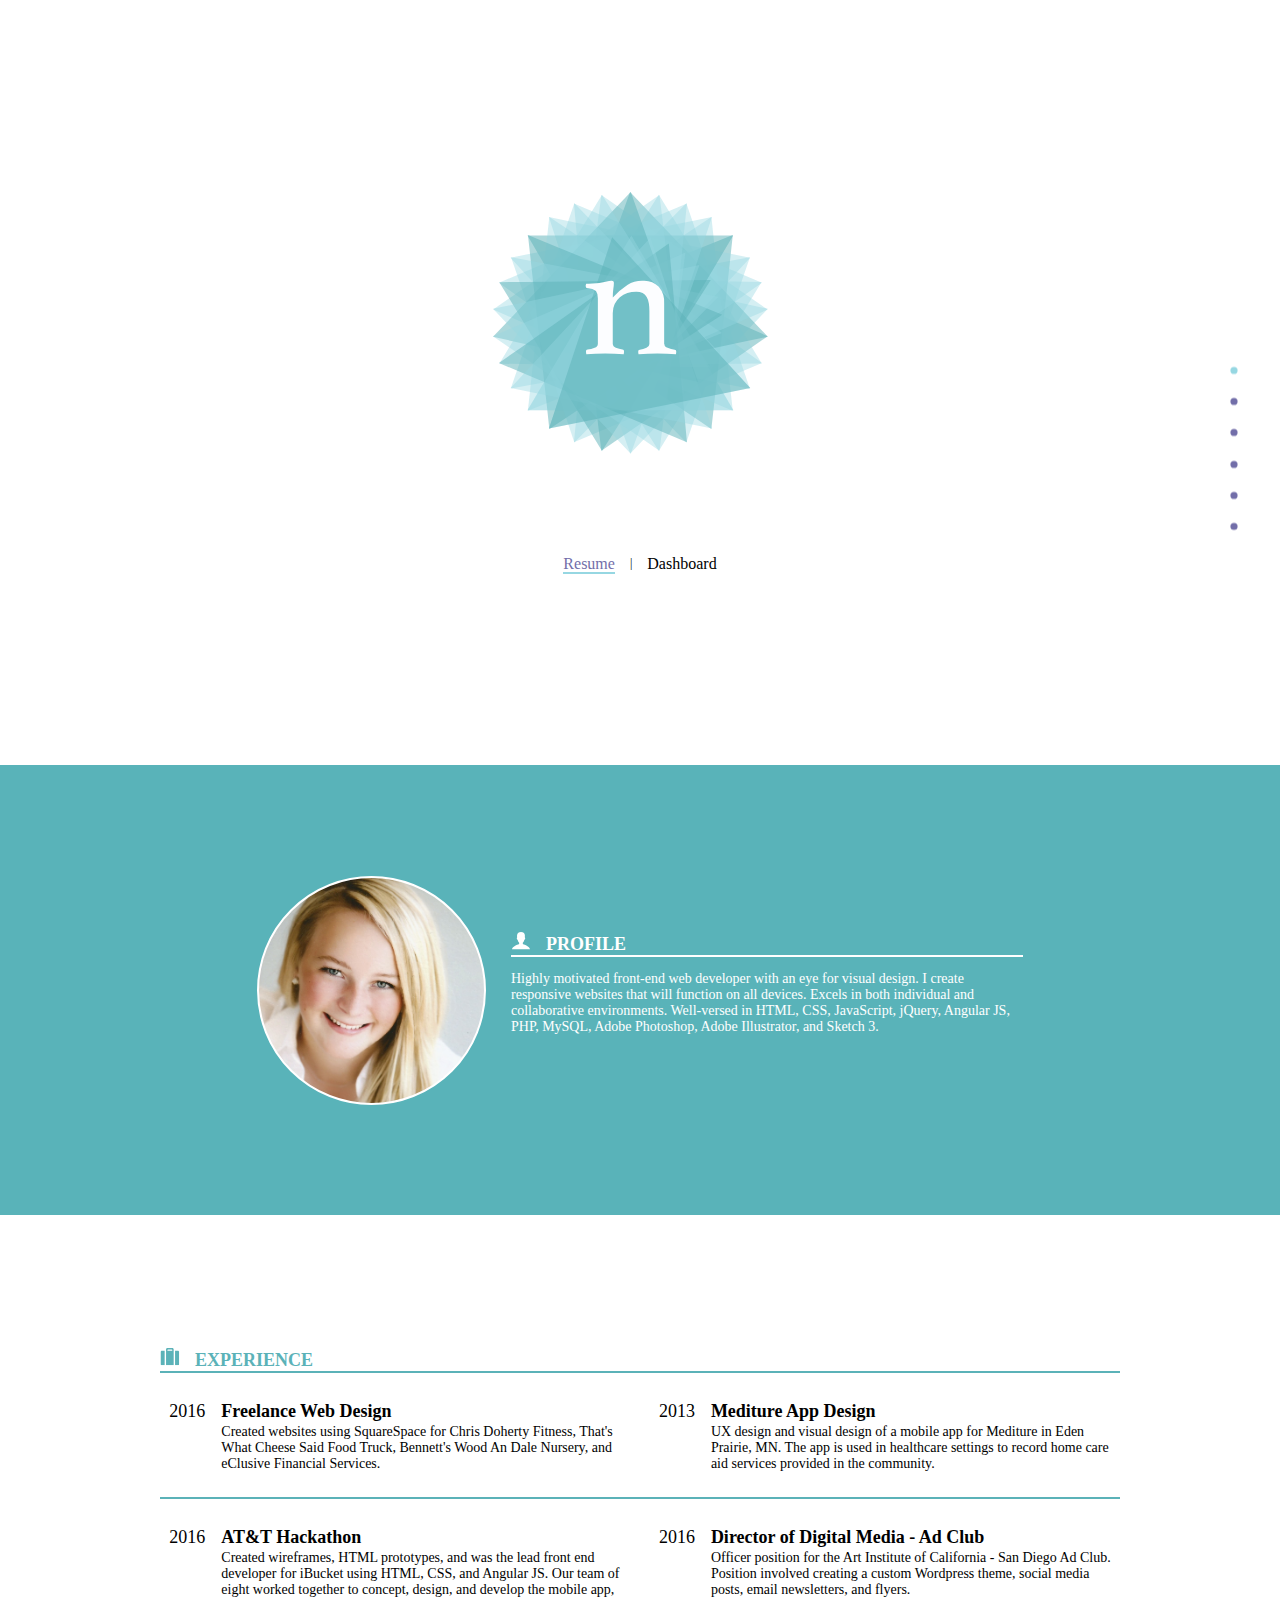
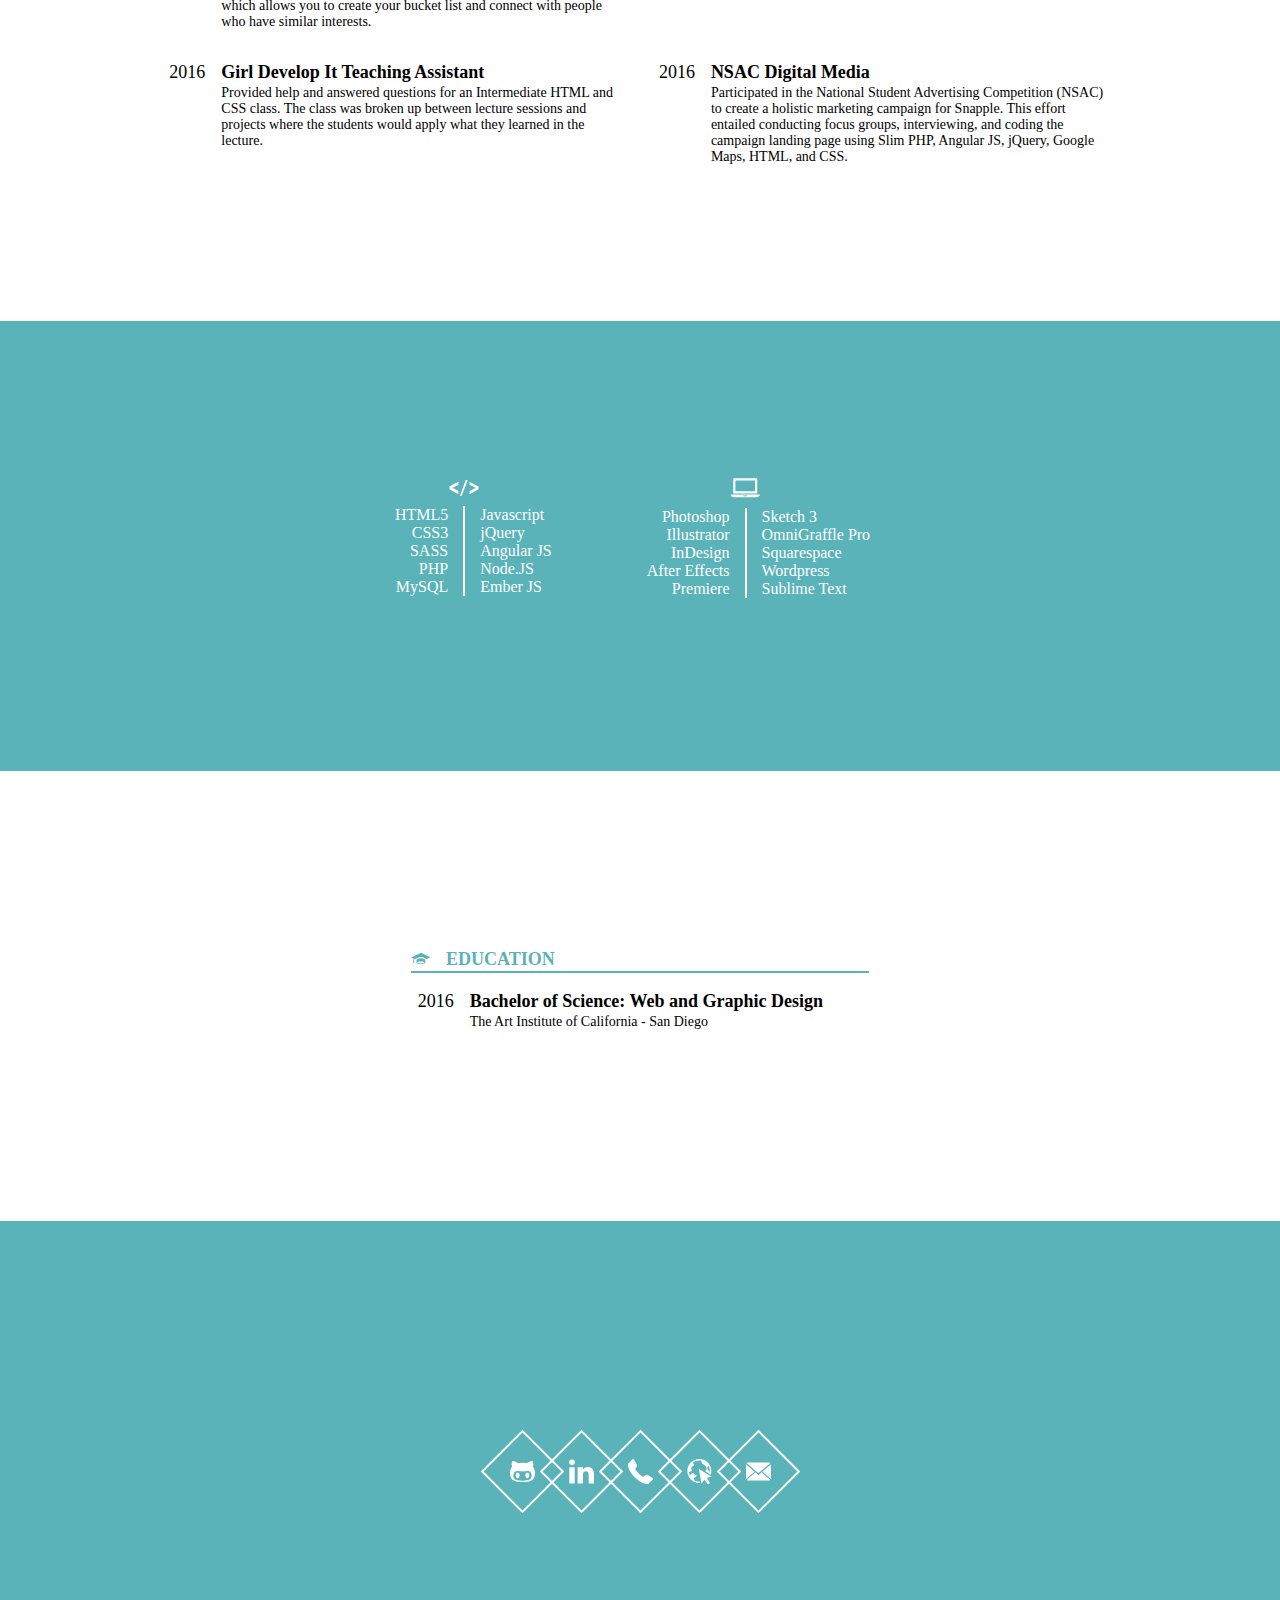
<file: index.html>
<!DOCTYPE html>
<html lang="en">
<head>
	<title>Website Project - Nicole Vatland</title>
	<link rel="stylesheet" href="css/style.css">
</head>
<body>
	<nav id="dot-nav">
		<ul>
			<li><a href="#section1" data-number="1"><span class="dot"></span><span class="dot-label">Intro</span></a></li>
			<li><a href="#section2" data-number="2"><span class="dot"></span><span class="dot-label">Profile</span></a></li>
			<li><a href="#section3" data-number="3"><span class="dot"></span><span class="dot-label">Experience</span></a></li>
			<li><a href="#section4" data-number="4"><span class="dot"></span><span class="dot-label">Skills</span></a></li>
			<li><a href="#section5" data-number="5"><span class="dot"></span><span class="dot-label">Education</span></a></li>
			<li><a href="#section6" data-number="6"><span class="dot"></span><span class="dot-label">Contact</span></a></li>
		</ul>
	</nav>
	<!-- Logo/Intro Section -->
	<section id="section1" class="resume flex flex-col">
		<div class="resume__logo">
			<svg id="Layer_1" data-name="Layer 1" xmlns="http://www.w3.org/2000/svg" viewBox="0 0 153.49 83.68"><defs><style>.cls-1{fill:#43969c;}.cls-2{fill:#95d6e0;opacity:0.4;}.cls-3{fill:#5bb1b8;opacity:0.5;}.cls-4{fill:#fcfdff;}</style></defs><g id="name"><path class="cls-1" d="M7.26,76.6a0.37,0.37,0,0,0,.28.34,2.94,2.94,0,0,0,.61.18,0.17,0.17,0,0,1,.14.18,1.31,1.31,0,0,1,0,.25l-0.78-.05-0.83,0-0.82,0L5,77.55a1.31,1.31,0,0,1,0-.25,0.17,0.17,0,0,1,.14-0.18,2.65,2.65,0,0,0,.58-0.18A0.37,0.37,0,0,0,6,76.6v-3a5,5,0,0,0,0-.7,1.65,1.65,0,0,0-.18-0.56A0.94,0.94,0,0,0,5.4,72a1.12,1.12,0,0,0-.57-0.13,2.22,2.22,0,0,0-.75.13,1.93,1.93,0,0,0-.65.38A1.85,1.85,0,0,0,3,73a2,2,0,0,0-.17.84V76.6a0.37,0.37,0,0,0,.27.34,2.85,2.85,0,0,0,.57.18,0.17,0.17,0,0,1,.14.18,1.31,1.31,0,0,1,0,.25L3,77.49l-0.82,0-0.85,0-0.78.05a1.3,1.3,0,0,1,0-.25,0.17,0.17,0,0,1,.14-0.18,3,3,0,0,0,.61-0.18,0.38,0.38,0,0,0,.28-0.36V72.42a1.06,1.06,0,0,0-.16-0.66,1,1,0,0,0-.7-0.25,0.2,0.2,0,0,1-.2-0.21,0.83,0.83,0,0,1,0-.2l0.56,0L1.65,71l0.63-.13a1.92,1.92,0,0,1,.4-0.07,0.2,0.2,0,0,1,.22.23,3.43,3.43,0,0,1,0,.51,5.45,5.45,0,0,0,0,.79,6.68,6.68,0,0,1,1.26-1.13,2.35,2.35,0,0,1,1.32-.4,1.74,1.74,0,0,1,1.4.54,2.24,2.24,0,0,1,.47,1.51V76.6Z"/><path class="cls-1" d="M15.42,77.47H14.89l-0.5,0-0.4,0-0.21,0s0,0,0-.11a0.9,0.9,0,0,1,0-.14,0.17,0.17,0,0,1,.14-0.18,3.09,3.09,0,0,0,.64-0.18,0.36,0.36,0,0,0,.25-0.35V72.42a1.06,1.06,0,0,0-.16-0.66,1,1,0,0,0-.7-0.25,0.2,0.2,0,0,1-.2-0.21,0.83,0.83,0,0,1,0-.2l0.56,0L14.9,71l0.63-.13a1.92,1.92,0,0,1,.4-0.07,0.2,0.2,0,0,1,.22.23,3.43,3.43,0,0,1,0,.51,5.45,5.45,0,0,0,0,.79v4.23a0.36,0.36,0,0,0,.24.35,2.93,2.93,0,0,0,.67.18,0.16,0.16,0,0,1,.12.18s0,0.08,0,.14a0.23,0.23,0,0,1,0,.11l-0.21,0-0.39,0-0.5,0H15.42Zm-0.9-9.2a0.89,0.89,0,0,1,.25-0.64,0.84,0.84,0,0,1,.64-0.27,0.8,0.8,0,0,1,.61.27,0.91,0.91,0,0,1,.24.64,0.87,0.87,0,0,1-.24.64,0.83,0.83,0,0,1-.61.24,0.88,0.88,0,0,1-.64-0.24A0.85,0.85,0,0,1,14.53,68.27Z"/><path class="cls-1" d="M25.61,71.41a1.38,1.38,0,0,0-1.17.63,2.85,2.85,0,0,0-.45,1.7A3.59,3.59,0,0,0,24.65,76a2.16,2.16,0,0,0,1.77.83,1.94,1.94,0,0,0,.82-0.15,5.32,5.32,0,0,0,.57-0.31l0.11-.07a0.23,0.23,0,0,1,.12,0,0.25,0.25,0,0,1,.17.11,0.93,0.93,0,0,1,.12.17,2.66,2.66,0,0,1-.38.37,3.09,3.09,0,0,1-.55.34,3.36,3.36,0,0,1-.76.26,4.45,4.45,0,0,1-1,.1,3.39,3.39,0,0,1-1.19-.21,2.73,2.73,0,0,1-1-.62,2.93,2.93,0,0,1-.67-1,3.92,3.92,0,0,1-.25-1.45,3.39,3.39,0,0,1,.3-1.43,3.7,3.7,0,0,1,.77-1.11,3.6,3.6,0,0,1,1-.72,2.72,2.72,0,0,1,1.13-.26,4,4,0,0,1,1,.12,2.92,2.92,0,0,1,.78.32,1.57,1.57,0,0,1,.5.47,1,1,0,0,1,.18.56,0.19,0.19,0,0,1-.15.15,1.93,1.93,0,0,1-.34.1l-0.37.05-0.21,0a0.35,0.35,0,0,1-.31-0.19L26.65,72a1.67,1.67,0,0,0-.37-0.41A1,1,0,0,0,25.61,71.41Z"/><path class="cls-1" d="M33.66,74.24a3.35,3.35,0,0,1,.27-1.33,3.38,3.38,0,0,1,1.81-1.81,3.35,3.35,0,0,1,1.34-.27,3.66,3.66,0,0,1,1.38.25,3.25,3.25,0,0,1,1.08.7,3.1,3.1,0,0,1,.7,1.08,3.72,3.72,0,0,1,.25,1.39,3.34,3.34,0,0,1-.27,1.34,3.4,3.4,0,0,1-1.81,1.81,3.35,3.35,0,0,1-1.34.27,3.66,3.66,0,0,1-1.38-.25,3.25,3.25,0,0,1-1.08-.7,3.11,3.11,0,0,1-.7-1.07A3.7,3.7,0,0,1,33.66,74.24Zm1.44-.5a5.79,5.79,0,0,0,.12,1.16A4.07,4.07,0,0,0,35.6,76a2.44,2.44,0,0,0,.65.8,1.51,1.51,0,0,0,1,.31,1.63,1.63,0,0,0,1.35-.61A2.47,2.47,0,0,0,39,74.9a6.51,6.51,0,0,0-.12-1.19,4.32,4.32,0,0,0-.37-1.13,2.55,2.55,0,0,0-.66-0.85,1.52,1.52,0,0,0-1-.34A1.67,1.67,0,0,0,35.6,72,2.64,2.64,0,0,0,35.1,73.73Z"/><path class="cls-1" d="M49.5,77.55l-0.81-.05-0.83,0-0.86,0-0.82.05a1.31,1.31,0,0,1,0-.25,0.17,0.17,0,0,1,.14-0.18,3.31,3.31,0,0,0,.63-0.18,0.38,0.38,0,0,0,.29-0.36V68.35A0.89,0.89,0,0,0,47,67.68a1.27,1.27,0,0,0-.73-0.22,0.2,0.2,0,0,1-.2-0.21,0.87,0.87,0,0,1,0-.21l0.55,0L47.32,67A4.64,4.64,0,0,0,48,66.83a1.76,1.76,0,0,1,.4-0.08,0.22,0.22,0,0,1,.19.06,0.27,0.27,0,0,1,0,.17,4.7,4.7,0,0,1,0,.6,6.13,6.13,0,0,0,0,.8v8.19a0.38,0.38,0,0,0,.28.36,3.07,3.07,0,0,0,.64.18,0.16,0.16,0,0,1,.12.18A1.34,1.34,0,0,1,49.5,77.55Z"/><path class="cls-1" d="M60.59,76a0.32,0.32,0,0,1,.23-0.11,0.38,0.38,0,0,1,.29.26,4.44,4.44,0,0,1-.46.54,2.93,2.93,0,0,1-.62.47,3.37,3.37,0,0,1-.82.33,4.12,4.12,0,0,1-1.06.12,3.4,3.4,0,0,1-1.16-.2,2.67,2.67,0,0,1-1-.61,3,3,0,0,1-.67-1,3.75,3.75,0,0,1-.25-1.44,3.44,3.44,0,0,1,.3-1.44,3.7,3.7,0,0,1,.77-1.13,3.62,3.62,0,0,1,1-.73,2.68,2.68,0,0,1,1.11-.26,2.48,2.48,0,0,1,2.07.83A3.39,3.39,0,0,1,61,73.81a0.08,0.08,0,0,1-.09.09l-4.42.2a3.46,3.46,0,0,0,.17,1.1,2.66,2.66,0,0,0,.47.87,2.15,2.15,0,0,0,.74.57,2.27,2.27,0,0,0,1,.21,2,2,0,0,0,.94-0.23A2.46,2.46,0,0,0,60.59,76Zm-2.47-4.67a1.38,1.38,0,0,0-1.19.6,2.62,2.62,0,0,0-.43,1.56l2.88-.14a0.19,0.19,0,0,0,.23-0.2,2.23,2.23,0,0,0-.09-0.61A2,2,0,0,0,59.24,72a1.55,1.55,0,0,0-.46-0.44A1.23,1.23,0,0,0,58.11,71.38Z"/><path class="cls-1" d="M78.11,75.8Q78.85,74,79.21,73a5.33,5.33,0,0,0,.36-1.22,0.34,0.34,0,0,0-.1-0.25A1,1,0,0,0,79,71.36a0.18,0.18,0,0,1-.2-0.2,0.41,0.41,0,0,1,0-.09l0-.11q0.6,0,1.27,0h0.62l0.51,0a0.61,0.61,0,0,1,0,.2,0.15,0.15,0,0,1-.05.13l-0.15.1-0.54.31a0.83,0.83,0,0,0-.38.44l-2.22,5.48a0.73,0.73,0,0,1-.23,0,0.24,0.24,0,0,1-.24-0.15L77.26,77l-2.1-4.87A2.81,2.81,0,0,0,75,71.78a0.78,0.78,0,0,0-.17-0.21,0.61,0.61,0,0,0-.23-0.11l-0.35-.07a0.2,0.2,0,0,1-.2-0.23,0.61,0.61,0,0,1,0-.2l0.72,0h1.65l0.77,0a0.44,0.44,0,0,1,0,.2,0.18,0.18,0,0,1-.2.2,1.61,1.61,0,0,0-.48.13,0.21,0.21,0,0,0-.11.19,1.87,1.87,0,0,0,.09.38c0.06,0.2.16,0.46,0.29,0.77Z"/><path class="cls-1" d="M92.46,77.06c0.11,0,.17.11,0.18,0.32a1.74,1.74,0,0,1-1,.28,1.57,1.57,0,0,1-.59-0.1,1.24,1.24,0,0,1-.42-0.27,1.21,1.21,0,0,1-.26-0.38,1.66,1.66,0,0,1-.12-0.44,2.14,2.14,0,0,1-.91.94,2.79,2.79,0,0,1-1.22.25,4.25,4.25,0,0,1-.65-0.05,2,2,0,0,1-.65-0.22,1.4,1.4,0,0,1-.5-0.47,1.47,1.47,0,0,1-.2-0.81,1.65,1.65,0,0,1,.27-1,2.18,2.18,0,0,1,.69-0.64A4.13,4.13,0,0,1,88,74.09q0.5-.15,1-0.26l0.48-.1,0.39-.11a0.4,0.4,0,0,0,.27-0.17A1.06,1.06,0,0,0,90.13,73a2.31,2.31,0,0,0-.28-1.19,1,1,0,0,0-1-.47,1.42,1.42,0,0,0-.44.06,0.74,0.74,0,0,0-.31.19,1.17,1.17,0,0,0-.21.34q-0.09.21-.18,0.5a0.37,0.37,0,0,1-.21.25,3.79,3.79,0,0,1-.54.18L86.75,73l-0.23,0q-0.15,0-.15-0.32A1.1,1.1,0,0,1,86.62,72a2.61,2.61,0,0,1,.67-0.6A4,4,0,0,1,88.17,71a2.82,2.82,0,0,1,.9-0.16,4.66,4.66,0,0,1,1,.09,1.78,1.78,0,0,1,.74.34,1.53,1.53,0,0,1,.47.66A3,3,0,0,1,91.42,73v2.63a5.48,5.48,0,0,0,0,.77,1.16,1.16,0,0,0,.11.38,0.62,0.62,0,0,0,.24.28,0.56,0.56,0,0,0,.27.07,0.64,0.64,0,0,0,.24,0A0.36,0.36,0,0,1,92.46,77.06Zm-2.33-3-0.49.08q-0.4.08-.78,0.18a2.44,2.44,0,0,0-.67.3,1.5,1.5,0,0,0-.47.48,1.36,1.36,0,0,0-.18.72,1.22,1.22,0,0,0,.3.89,1,1,0,0,0,.75.31,1.37,1.37,0,0,0,.58-0.13,1.44,1.44,0,0,0,.49-0.37A2,2,0,0,0,90,76a1.85,1.85,0,0,0,.13-0.7V74.07Z"/><path class="cls-1" d="M101.41,76.57a0.34,0.34,0,0,1,.13-0.09l0.08,0a0.3,0.3,0,0,1,.25.2,3.73,3.73,0,0,1-.86.72,1.87,1.87,0,0,1-1,.28,2.39,2.39,0,0,1-.58-0.07A1,1,0,0,1,99,77.32a1.37,1.37,0,0,1-.31-0.54,2.89,2.89,0,0,1-.11-0.9V71.65H97.63V71.48a0.51,0.51,0,0,1,0-.2,0.16,0.16,0,0,1,.16-0.09A1,1,0,0,0,98.5,71a1.67,1.67,0,0,0,.43-0.55q0.18-.37.32-0.69a0.42,0.42,0,0,1,.31-0.32h0.28V71h1.79a1.29,1.29,0,0,1-.07.48,0.25,0.25,0,0,1-.25.16H99.83v3.8a5.44,5.44,0,0,0,0,.79,1.36,1.36,0,0,0,.14.46,0.44,0.44,0,0,0,.21.21,0.78,0.78,0,0,0,.28,0,1,1,0,0,0,.48-0.11A2.75,2.75,0,0,0,101.41,76.57Z"/><path class="cls-1" d="M110.46,77.55l-0.81-.05-0.83,0-0.86,0-0.82.05a1.31,1.31,0,0,1,0-.25,0.17,0.17,0,0,1,.14-0.18,3.31,3.31,0,0,0,.63-0.18,0.38,0.38,0,0,0,.29-0.36V68.35a0.89,0.89,0,0,0-.19-0.67,1.27,1.27,0,0,0-.73-0.22,0.2,0.2,0,0,1-.2-0.21,0.87,0.87,0,0,1,0-.21l0.55,0,0.64-.05a4.64,4.64,0,0,0,.63-0.12,1.76,1.76,0,0,1,.4-0.08,0.22,0.22,0,0,1,.19.06,0.27,0.27,0,0,1,0,.17,4.7,4.7,0,0,1,0,.6,6.13,6.13,0,0,0,0,.8v8.19a0.38,0.38,0,0,0,.28.36,3.07,3.07,0,0,0,.64.18,0.16,0.16,0,0,1,.12.18A1.34,1.34,0,0,1,110.46,77.55Z"/><path class="cls-1" d="M122.4,77.06c0.11,0,.17.11,0.18,0.32a1.74,1.74,0,0,1-1,.28,1.57,1.57,0,0,1-.59-0.1,1.24,1.24,0,0,1-.42-0.27,1.21,1.21,0,0,1-.26-0.38,1.66,1.66,0,0,1-.12-0.44,2.14,2.14,0,0,1-.91.94,2.79,2.79,0,0,1-1.22.25,4.25,4.25,0,0,1-.65-0.05,2,2,0,0,1-.65-0.22,1.4,1.4,0,0,1-.5-0.47,1.47,1.47,0,0,1-.2-0.81,1.65,1.65,0,0,1,.27-1,2.18,2.18,0,0,1,.69-0.64,4.13,4.13,0,0,1,.92-0.41q0.5-.15,1-0.26l0.48-.1,0.39-.11a0.4,0.4,0,0,0,.27-0.17,1.06,1.06,0,0,0,.05-0.41,2.31,2.31,0,0,0-.28-1.19,1,1,0,0,0-1-.47,1.42,1.42,0,0,0-.44.06,0.74,0.74,0,0,0-.31.19,1.17,1.17,0,0,0-.21.34q-0.09.21-.18,0.5a0.37,0.37,0,0,1-.21.25,3.79,3.79,0,0,1-.54.18l-0.23.06-0.23,0q-0.15,0-.15-0.32a1.1,1.1,0,0,1,.26-0.67,2.61,2.61,0,0,1,.67-0.6,4,4,0,0,1,.88-0.42,2.82,2.82,0,0,1,.9-0.16,4.66,4.66,0,0,1,1,.09,1.78,1.78,0,0,1,.74.34,1.53,1.53,0,0,1,.47.66,3,3,0,0,1,.16,1.07v2.63a5.48,5.48,0,0,0,0,.77,1.16,1.16,0,0,0,.11.38,0.62,0.62,0,0,0,.24.28,0.56,0.56,0,0,0,.27.07,0.64,0.64,0,0,0,.24,0A0.36,0.36,0,0,1,122.4,77.06Zm-2.33-3-0.49.08q-0.4.08-.78,0.18a2.44,2.44,0,0,0-.67.3,1.5,1.5,0,0,0-.47.48,1.36,1.36,0,0,0-.18.72,1.22,1.22,0,0,0,.3.89,1,1,0,0,0,.75.31,1.37,1.37,0,0,0,.58-0.13,1.44,1.44,0,0,0,.49-0.37,2,2,0,0,0,.34-0.56,1.85,1.85,0,0,0,.13-0.7V74.07Z"/><path class="cls-1" d="M134.55,76.6a0.37,0.37,0,0,0,.28.34,2.94,2.94,0,0,0,.61.18,0.17,0.17,0,0,1,.14.18,1.31,1.31,0,0,1,0,.25l-0.78-.05-0.83,0-0.82,0-0.8.05a1.31,1.31,0,0,1,0-.25,0.17,0.17,0,0,1,.14-0.18,2.65,2.65,0,0,0,.58-0.18,0.37,0.37,0,0,0,.26-0.34v-3a5,5,0,0,0,0-.7,1.65,1.65,0,0,0-.18-0.56,0.94,0.94,0,0,0-.35-0.37,1.12,1.12,0,0,0-.57-0.13,2.22,2.22,0,0,0-.75.13,1.93,1.93,0,0,0-.65.38,1.85,1.85,0,0,0-.45.62,2,2,0,0,0-.17.84V76.6a0.37,0.37,0,0,0,.27.34,2.85,2.85,0,0,0,.57.18,0.17,0.17,0,0,1,.14.18,1.31,1.31,0,0,1,0,.25l-0.78-.05-0.82,0-0.85,0-0.78.05a1.3,1.3,0,0,1,0-.25,0.17,0.17,0,0,1,.14-0.18,3,3,0,0,0,.61-0.18,0.38,0.38,0,0,0,.28-0.36V72.42a1.06,1.06,0,0,0-.16-0.66,1,1,0,0,0-.7-0.25,0.2,0.2,0,0,1-.2-0.21,0.83,0.83,0,0,1,0-.2l0.56,0,0.59-.05,0.63-.13a1.92,1.92,0,0,1,.4-0.07,0.2,0.2,0,0,1,.22.23,3.43,3.43,0,0,1,0,.51,5.45,5.45,0,0,0,0,.79,6.68,6.68,0,0,1,1.26-1.13,2.35,2.35,0,0,1,1.32-.4,1.74,1.74,0,0,1,1.4.54,2.24,2.24,0,0,1,.47,1.51V76.6Z"/><path class="cls-1" d="M147.47,76.11a1.38,1.38,0,0,0,0,.31,0.45,0.45,0,0,0,.12.22,0.63,0.63,0,0,0,.25.15,2.16,2.16,0,0,0,.42.08,0.2,0.2,0,0,1,.2.2,0.9,0.9,0,0,1,0,.21l-0.53,0-0.56.05-0.6.13a1.64,1.64,0,0,1-.38.07,0.2,0.2,0,0,1-.22-0.23V76.17l-0.43.56a2.59,2.59,0,0,1-.5.47,2.35,2.35,0,0,1-.65.33,2.83,2.83,0,0,1-.89.12,2.39,2.39,0,0,1-1-.21,2.44,2.44,0,0,1-.84-0.64,3.21,3.21,0,0,1-.59-1,4.07,4.07,0,0,1-.22-1.39,3.43,3.43,0,0,1,.32-1.51,3.8,3.8,0,0,1,.8-1.12,3.46,3.46,0,0,1,1-.69,2.66,2.66,0,0,1,1-.24,4.23,4.23,0,0,1,1,.11,6.6,6.6,0,0,1,.9.3V68.35A1,1,0,0,0,146,67.7a1,1,0,0,0-.7-0.24,0.2,0.2,0,0,1-.2-0.21,0.87,0.87,0,0,1,0-.21l0.56,0,0.59-.05a4.64,4.64,0,0,0,.63-0.12,1.76,1.76,0,0,1,.4-0.08,0.2,0.2,0,0,1,.22.23,4.44,4.44,0,0,1,0,.6,6.32,6.32,0,0,0,0,.83v7.7Zm-1.29-3.87a3.08,3.08,0,0,0-.84-0.63,2.3,2.3,0,0,0-1-.23,1.47,1.47,0,0,0-1.34.73,3.54,3.54,0,0,0-.45,1.88,4.62,4.62,0,0,0,.13,1.11A3.08,3.08,0,0,0,143,76a2,2,0,0,0,.61.63,1.46,1.46,0,0,0,.8.23,1.18,1.18,0,0,0,.61-0.18,2.4,2.4,0,0,0,.56-0.47,2.48,2.48,0,0,0,.41-0.64,1.74,1.74,0,0,0,.16-0.71V72.23Z"/></g><g id="logo"><path class="cls-2" d="M74.67,10.44L52.86,47.13l-3.09,5.2H99.13L77.75,15.71Z"/><path class="cls-2" d="M70.07,10.85L56.79,51l-1.88,5.7,41.15-8.28L103.19,47,74.24,15.4Z"/><path class="cls-2" d="M60.9,60L99.33,43.82,106,41,70.73,15.79l-5.07-3.63L61.49,54.08,60.9,60"/><path class="cls-3" d="M67.48,62.07l34-23.42,5.89-4.06-40-17.73-5.76-2.55,5.13,41.83,0.73,5.93"/><path class="cls-2" d="M74.37,62.77l28.15-29.61L107.4,28l-43-9.46-6.19-1.36,14.2,39.9,2,5.66"/><path class="cls-2" d="M81.26,62.1l21-34.51,3.64-6-44.18-.78-6.36-.11L78.05,57l3.21,5.14"/><path class="cls-2" d="M87.86,60.09l13-37.89,2.25-6.56L59.72,23.57l-6.24,1.14,30.11,31,4.27,4.39"/><path class="cls-3" d="M52.47,29L88.72,53.36l5.14,3.46,4.4-39.63L99,10.33l-40.7,16.3Z"/><path class="cls-2" d="M93.87,6l-36.23,24-5.21,3.45L93.24,50.07,99,52.44l-4.4-39.63L93.87,6"/><path class="cls-2" d="M87.86,2.68L57.68,33.25l-4.34,4.4L96.93,46l6.18,1.18-13-37.89L87.86,2.68"/><path class="cls-2" d="M81.26,0.67L58.46,36.51l-3.28,5.16,44.46-.46,6.31-.06-21-34.51"/><path class="cls-3" d="M74.37,0L59.93,39.55l-2.08,5.69L101.25,36l6.15-1.3L79.25,5.13"/><path class="cls-2" d="M67.48,0.7L62,42.23l-0.78,6,40.42-17.54,5.73-2.49-34-23.42"/><path class="cls-2" d="M60.9,2.74l3.8,41.69,0.55,6,35.69-25.12L106,21.76,67.55,5.55"/><path class="cls-2" d="M54.9,6l12.87,40,1.85,5.76L99,20.24l4.17-4.48L62,7.47"/><path class="cls-3" d="M74.22,52.33L96,15.64l3.09-5.2H49.77L71.14,47.06Z"/><path class="cls-2" d="M94,6L52.83,14.32l-7.13,1.43L74.66,47.37l4.17,4.55L92.1,11.74,94,6"/><path class="cls-2" d="M88,2.74L49.56,18.95,42.9,21.76,78.16,47l5.07,3.63L87.4,8.69,88,2.74"/><path class="cls-2" d="M81.41,0.7l-34,23.42-5.89,4.06,40,17.73,5.76,2.55L82.14,6.63"/><path class="cls-3" d="M74.52,0L46.37,29.61l-4.88,5.13,43,9.46,6.19,1.36L76.54,5.66"/><path class="cls-2" d="M67.63,0.67l-21,34.51-3.64,6,44.18,0.78L93.49,42,70.84,5.81"/><path class="cls-2" d="M61,2.68L48,40.58l-2.25,6.56,43.39-7.93,6.24-1.14-30.11-31"/><path class="cls-2" d="M55,6l-4.4,39.63-0.76,6.86,40.7-16.3,5.86-2.35L60.17,9.41,55,6"/><path class="cls-3" d="M96.47,29.41L55.66,12.7l-5.79-2.37L54.27,50,55,56.82l36.23-24Z"/><path class="cls-2" d="M61,60.09L91.21,29.52l4.34-4.4L52,16.81l-6.18-1.18,13,37.89L61,60.09"/><path class="cls-3" d="M67.63,62.1l22.8-35.84,3.28-5.16-44.46.46L43,21.62,64,56.12l3.64,6"/><path class="cls-2" d="M74.52,62.77L89,23.22,91,17.53l-43.39,9.2L41.49,28,69.65,57.64l4.88,5.13"/><path class="cls-2" d="M81.41,62.07l5.44-41.53,0.78-6L47.21,32.11l-5.73,2.49L75.52,58"/><path class="cls-3" d="M88,60L84.2,18.34l-0.55-6L48,37.45,42.9,41,81.34,57.22,88,60"/><path class="cls-2" d="M79.27,10.94L49.88,42.53,45.71,47,86.86,55.3,94,56.73l-12.87-40Z"/><path class="cls-2" d="M74.67,10.44L52.86,47.13l-3.09,5.2H99.13L77.75,15.71Z"/><path class="cls-3" d="M70.07,10.85L56.79,51l-1.88,5.7,41.15-8.28L103.19,47,74.24,15.4Z"/><path class="cls-4" d="M82.59,36.45a1,1,0,0,0,.77.91,8.57,8.57,0,0,0,1.7.46,0.44,0.44,0,0,1,.38.48,3.32,3.32,0,0,1-.08.64l-2.17-.14q-1.06-.06-2.29-0.06t-2.27.06l-2.23.14a3.26,3.26,0,0,1-.09-0.64,0.44,0.44,0,0,1,.38-0.48,7.74,7.74,0,0,0,1.61-.46A1,1,0,0,0,79,36.45V28.57a12.53,12.53,0,0,0-.13-1.85,4.16,4.16,0,0,0-.49-1.47,2.53,2.53,0,0,0-1-1,3.24,3.24,0,0,0-1.59-.34,6.46,6.46,0,0,0-2.07.34,5.44,5.44,0,0,0-1.8,1,4.89,4.89,0,0,0-1.25,1.63,5,5,0,0,0-.46,2.21v7.33a1,1,0,0,0,.74.91,8.34,8.34,0,0,0,1.59.46,0.44,0.44,0,0,1,.38.48,3.29,3.29,0,0,1-.08.64l-2.17-.14q-1.07-.06-2.27-0.06t-2.36.06l-2.17.14a3.25,3.25,0,0,1-.08-0.64,0.44,0.44,0,0,1,.38-0.48,8.59,8.59,0,0,0,1.7-.46,1,1,0,0,0,.77-0.95V25.47a2.66,2.66,0,0,0-.45-1.73,2.89,2.89,0,0,0-1.93-.64,0.54,0.54,0,0,1-.55-0.56A2.13,2.13,0,0,1,63.84,22q0.55,0,1.55-.06T67,21.8q1-.16,1.76-0.34a5.58,5.58,0,0,1,1.12-.18,0.53,0.53,0,0,1,.6.6,8.59,8.59,0,0,1-.13,1.35,13.47,13.47,0,0,0-.13,2.07,18.21,18.21,0,0,1,3.49-3,6.77,6.77,0,0,1,3.66-1,5,5,0,0,1,3.88,1.43,5.7,5.7,0,0,1,1.29,4v9.78Z"/></g></svg>
		</div>
		<nav class="flex reg-nav">
			<li class="reg-nav__btn reg-nav__logo"><img src="svg/logo-small-01.svg" alt="Nicole Vatland Logo"></li>
			<li class="reg-nav__btn active"><a href="index.html">Resume</a></li>
			<li class="reg-nav__btn reg-nav--small">&#124;</li>
			<li class="reg-nav__btn"><a href="data.html">Dashboard</a></li>
		</nav>
	</section>
	<!-- Profile Section -->
	<section id="section2" class="resume resume-blue flex">
		<div class="profile flex">
			<div class="profile__img"></div>
			<div class="profile__text flex flex-col">
				<div class="header">
					<div class="header__icon">
						<svg width="18px" height="18px" viewBox="0 0 18 18" version="1.1" xmlns="http://www.w3.org/2000/svg" xmlns:xlink="http://www.w3.org/1999/xlink">
						    <g id="Welcome" stroke="none" stroke-width="1" fill="none" fill-rule="evenodd">
						        <g id="Desktop" transform="translate(-422.000000, -486.000000)" fill="#FFFFFF">
						            <g id="Profile" transform="translate(-14.000000, 351.000000)">
						                <path d="M446.773,145.896429 C446.773,145.896429 448.078,144.604286 448.362143,142.867286 C449.127143,142.867286 449.600286,141.019714 448.835286,140.370429 C448.866143,139.686429 449.818857,135 445,135 C440.182429,135 441.133857,139.686429 441.166,140.370429 C440.401,141.019714 440.872857,142.867286 441.639143,142.867286 C441.923286,144.604286 443.228286,145.896429 443.228286,145.896429 C443.228286,145.896429 443.218,147.117857 442.774429,147.188571 C441.343429,147.416143 436,149.772857 436,152.357143 L445,152.357143 L454,152.357143 C454,149.772857 448.657857,147.416143 447.226857,147.188571 C446.783286,147.117857 446.773,145.896429 446.773,145.896429 Z" id="Fill-1"></path>
						            </g>
						        </g>
						    </g>
						</svg>
					</div>
					<h2 class="header__text">profile</h2>
				</div>
				<p class="profile__text-paragraph">
					Highly motivated front-end web developer with an eye for visual design. I create responsive websites that will function on all devices. Excels in both individual and collaborative environments. Well-versed in HTML, CSS, JavaScript, jQuery, Angular JS, PHP, MySQL, Adobe Photoshop, Adobe Illustrator, and Sketch 3. 
				</p>
			</div>
		</div>
	</section>
	<!-- Experience Section -->
	<section id="section3" class="resume flex resume-exp">
		<div class="experience flex flex-col">
			<div class="header header-blue">
				<div class="header__icon">
					<svg width="19px" height="18px" viewBox="0 0 19 18" version="1.1" xmlns="http://www.w3.org/2000/svg" xmlns:xlink="http://www.w3.org/1999/xlink">
						    <defs>
						        <path id="path-1" d="M18.7213333,8.667 L18.7213333,17.3333333 L0,17.3333333 L0,8.667 L0,0.000666666667 L18.7213333,0.000666666667 L18.7213333,8.667 L18.7213333,8.667 Z"></path>
						    </defs>
						    <g id="Welcome" stroke="none" stroke-width="1" fill="none" fill-rule="evenodd">
						        <g id="Desktop" transform="translate(-104.000000, -854.000000)">
						            <g id="Experience" transform="translate(104.000000, 853.000000)">
						                <g id="Page-1" transform="translate(0.000000, 1.000000)">
						                    <mask id="mask-2" fill="white">
						                        <use xlink:href="#path-1"></use>
						                    </mask>
						                    <g id="Clip-2"></g>
						                    <path d="M0,15.9473333 L0,4.16066667 C0,3.39266667 0.621333333,2.77133333 1.38666667,2.77133333 L4.16,2.77133333 L4.16,17.334 L1.38666667,17.334 C0.621333333,17.334 0,16.7126667 0,15.9473333 L0,15.9473333 Z M6.93466667,2.77133333 L11.7866667,2.77133333 L11.7866667,2.07933333 C11.7866667,1.69533333 11.4773333,1.386 11.0946667,1.386 L7.62666667,1.386 C7.244,1.386 6.93466667,1.69533333 6.93466667,2.07933333 L6.93466667,2.77133333 Z M5.548,2.77133333 L5.548,2.77133333 L5.548,1.386 C5.548,0.618 6.16933333,0.000666666667 6.93466667,0.000666666667 L11.7866667,0.000666666667 C12.5546667,0.000666666667 13.176,0.618 13.176,1.386 L13.176,2.77133333 L13.176,17.334 L5.548,17.334 L5.548,2.77133333 Z M17.336,17.334 L14.5613333,17.334 L14.5613333,2.77133333 L17.336,2.77133333 C18.1,2.77133333 18.7213333,3.39266667 18.7213333,4.16066667 L18.7213333,15.9473333 C18.7213333,16.7126667 18.1,17.334 17.336,17.334 L17.336,17.334 Z" id="Fill-1" fill="#5BB2B8" mask="url(#mask-2)"></path>
						                </g>
						            </g>
						        </g>
						    </g>
					</svg>
				</div>
				<h2 class="header__text">experience</h2>
			</div>
			<div class="exp-contain flex flex-wrap">
				<div class="exp flex">
					<p class="exp__date">2016</p>
					<div class="exp-text flex flex-col">
						<h2 class="exp-text__header">Freelance Web Design</h2>
						<p class="exp-text__p">
							Created websites using SquareSpace for Chris Doherty Fitness, That's What Cheese Said Food Truck, Bennett's Wood An Dale Nursery, and eClusive Financial Services.
						</p>
					</div>
				</div>
				<div class="exp flex">
					<p class="exp__date">2013</p>
					<div class="exp-text flex flex-col">
						<h2 class="exp-text__header">Mediture App Design</h2>
						<p class="exp-text__p">
							UX design and visual design of a mobile app for Mediture in Eden Prairie, MN. The app is used in healthcare settings to record home care aid services provided in the community.
						</p>
					</div>
				</div>
			</div>
			<div class="exp__line"></div>
			<div class="exp-contain flex flex-wrap">
				<div class="exp flex">
					<p class="exp__date">2016</p>
					<div class="exp-text flex flex-col">
						<h2 class="exp-text__header">AT&amp;T Hackathon</h2>
						<p class="exp-text__p">
							Created wireframes, HTML prototypes, and was the lead front end developer for iBucket using HTML, CSS, and Angular JS. Our team of eight worked together to concept, design, and develop the mobile app, which allows you to create your bucket list and connect with people who have similar interests.
						</p>
					</div>
				</div>
				<div class="exp flex">
					<p class="exp__date">2016</p>
					<div class="exp-text flex flex-col">
						<h2 class="exp-text__header">Director of Digital Media - Ad Club</h2>
						<p class="exp-text__p">
							Officer position for the Art Institute of California - San Diego Ad Club. Position involved creating a custom Wordpress theme, social media posts, email newsletters, and flyers.
						</p>
					</div>
				</div>
				<div class="exp flex">
						<p class="exp__date">2016</p>
						<div class="exp-text flex flex-col">
							<h2 class="exp-text__header">Girl Develop It Teaching Assistant</h2>
							<p class="exp-text__p">
								Provided help and answered questions for an Intermediate HTML and CSS class.  The class was broken up between lecture sessions and projects where the students would apply what they learned in the lecture.
							</p>
						</div>
					</div>
					<div class="exp flex">
						<p class="exp__date">2016</p>
						<div class="exp-text flex flex-col">
							<h2 class="exp-text__header">NSAC Digital Media</h2>
							<p class="exp-text__p">
								Participated in the National Student Advertising Competition (NSAC) to create a holistic marketing campaign for Snapple. This effort entailed conducting focus groups, interviewing, and coding the campaign landing page using Slim PHP, Angular JS, jQuery, Google Maps, HTML, and CSS.
							</p>
						</div>
					</div>
				</div>
			</div>
		</div>
	</section>
	<!-- Skills Section -->
	<section id="section4" class="resume resume-blue flex">
		<div class="flex skills">
			<div class="code flex flex-col">
				<div class="skills__icon">
					<svg width="30px" height="16px" viewBox="0 0 30 16" version="1.1" xmlns="http://www.w3.org/2000/svg" xmlns:xlink="http://www.w3.org/1999/xlink">
					    <g id="Welcome" stroke="none" stroke-width="1" fill="none" fill-rule="evenodd">
					        <g id="Desktop" transform="translate(-339.000000, -1638.000000)" fill="#FFFFFF">
					            <g id="Skills" transform="translate(-15.000000, 1506.000000)">
					                <g id="Imported-Layers-Copy-2" transform="translate(354.000000, 132.000000)">
					                    <path d="M0.529906253,6.59010939 C2.82424063,5.34471564 5.11857502,4.09932189 7.4129094,2.85392813 C7.97607502,2.54793751 8.54043128,2.24432813 9.10240628,1.93714688 C9.4179219,1.76569688 9.43101878,1.77165001 9.43101878,2.14312501 C9.4322094,2.98132501 9.4226844,3.82071564 9.4369719,4.66010626 C9.44054378,4.90418439 9.35481878,5.03039064 9.1369344,5.13278439 C7.29741877,6.00551252 5.46385627,6.88895627 3.63029376,7.7712094 C3.54099689,7.81526252 3.43026876,7.83193127 3.37430939,7.93551565 C3.43741251,8.03076565 3.54456876,8.05338752 3.63386564,8.09744065 C5.46385627,9.0094594 7.29265627,9.92266878 9.12860003,10.8239719 C9.35481878,10.9358907 9.44292503,11.06805 9.43816253,11.3228438 C9.42149378,12.1622344 9.4322094,13.0004344 9.43101878,13.839825 C9.43101878,14.1696282 9.40958753,14.1815344 9.1274094,14.0279438 C6.37230315,12.525375 3.61719689,11.0216157 0.860900004,9.52023753 C0.753743754,9.4618969 0.640634379,9.41546253 0.529906253,9.36307503 L0.529906253,6.59010939" id="Fill-1"></path>
					                    <path d="M29.5037657,9.30592503 C28.8132032,9.69287815 28.125022,10.0834032 27.4308876,10.4632125 C25.2651407,11.649075 23.0970126,12.8313657 20.9300751,14.0160375 C20.6205126,14.1839157 20.6026532,14.1767719 20.6026532,13.8386344 C20.6014626,12.9801938 20.6074157,12.1217532 20.5978907,11.2645032 C20.5955094,11.0537625 20.6729001,10.9466063 20.8598282,10.8549282 C22.7231563,9.94410003 24.5805313,9.02255628 26.439097,8.10339377 C26.5141063,8.0664844 26.5855438,8.0236219 26.6641251,7.9807594 C26.6057845,7.85098127 26.4831501,7.83550315 26.3879001,7.78787815 C24.5698157,6.89371877 22.7529219,5.99836877 20.9276938,5.11611564 C20.6788532,4.99586251 20.5895563,4.85060626 20.5955094,4.57557189 C20.6133688,3.74570626 20.6002719,2.91584063 20.6026532,2.08597501 C20.6038438,1.79308126 20.6336094,1.77522188 20.8800688,1.90976251 C23.7554282,3.46948126 26.629597,5.03039064 29.5037657,6.59010939 L29.5037657,9.30592503" id="Fill-2"></path>
					                    <path d="M10.8859625,15.8710313 C11.0931313,15.1257 11.4015032,14.4184688 11.6705844,13.6957594 C13.329125,9.2523469 14.9948094,4.81250626 16.6581125,0.371475001 C16.6950219,0.275034376 16.7331219,0.178593751 16.7712219,0.0821531252 L18.6381219,0.0821531252 C18.6714594,0.201215626 18.6166907,0.304800001 18.5774001,0.409575001 C16.6771625,5.47806564 14.7757344,10.5477469 12.8731157,15.6162375 C12.8409688,15.7043438 12.7933438,15.7864969 12.7528625,15.8710313 L10.8859625,15.8710313" id="Fill-3"></path>
					                </g>
					            </g>
					        </g>
					    </g>
					</svg>
				</div>
				<div class="flex skills-list">
					<ul class="skills-list__left">
						<li>HTML5</li>
						<li>CSS3</li>
						<li>SASS</li>
						<li>PHP</li>
						<li>MySQL</li>
					</ul>
					<ul class="skills-list__right">
						<li>Javascript</li>
						<li>jQuery</li>
						<li>Angular JS</li>
						<li>Node.JS</li>
						<li>Ember JS</li>
					</ul>
				</div>
			</div>
			<div class="tech flex flex-col">
				<div class="skills__icon">
					<svg width="30px" height="20px" viewBox="0 0 30 20" version="1.1" xmlns="http://www.w3.org/2000/svg" xmlns:xlink="http://www.w3.org/1999/xlink">
					    <g id="Welcome" stroke="none" stroke-width="1" fill="none" fill-rule="evenodd">
					        <g id="Desktop" transform="translate(-646.000000, -1636.000000)" fill="#FFFFFF">
					            <g id="Skills" transform="translate(-15.000000, 1506.000000)">
					                <g id="Imported-EPS-Copy" transform="translate(661.000000, 130.000000)">
					                    <g id="Imported-EPS">
					                        <g id="Page-1">
					                            <path d="M3.51106155,0.293076924 L26.9748001,0.293076924 C27.2004693,0.559776925 27.2546885,0.868973079 27.2532232,1.21187308 C27.2473616,5.64173079 27.2517578,10.0730539 27.248827,14.5029116 C27.248827,15.3103385 27.0275539,15.5374731 26.2128001,15.5374731 C18.8990654,15.5418693 11.5867962,15.5418693 4.27306155,15.5374731 C3.4583077,15.5374731 3.23850001,15.3103385 3.23703462,14.5029116 C3.23410386,10.0730539 3.23850001,5.64173079 3.23263847,1.21187308 C3.23263847,0.868973079 3.2868577,0.559776925 3.51106155,0.293076924 L3.51106155,0.293076924 Z M15.2458616,2.43840001 C12.2095847,2.43840001 9.17184233,2.44572693 6.1355654,2.43107308 C5.62707694,2.42814231 5.40580386,2.57175001 5.41020002,3.12126924 C5.42778463,6.27477694 5.42778463,9.42828464 5.41020002,12.580327 C5.40580386,13.1210539 5.59923463,13.27785 6.12384233,13.2763847 C12.1963962,13.2631962 18.2704154,13.2617308 24.3444347,13.2793154 C24.9159347,13.2807808 25.0741962,13.0785577 25.0712655,12.5349 C25.0536808,9.42095772 25.0639385,6.3070154 25.0610078,3.1916077 C25.0610078,2.48089616 25.0185116,2.43840001 24.2975424,2.43840001 C21.2803154,2.43693462 18.2630885,2.43693462 15.2458616,2.43840001 L15.2458616,2.43840001 Z" id="Fill-1"></path>
					                            <path d="M0.723900002,16.4386847 C0.993530772,16.4254962 1.26316154,16.4005847 1.53279231,16.4005847 C10.6723962,16.3991193 19.8134654,16.3991193 28.9530693,16.4005847 C29.2227001,16.4005847 29.4923309,16.4254962 29.763427,16.4386847 L29.763427,16.9032116 C29.2813155,18.2279193 28.2995078,18.981127 26.9748001,19.343077 L3.51106155,19.343077 C2.18635385,18.981127 1.20454616,18.2279193 0.723900002,16.9032116 L0.723900002,16.4386847 L0.723900002,16.4386847 Z M15.2429308,18.295327 C15.7455577,18.295327 16.2467193,18.2982577 16.7493462,18.2938616 C17.01165,18.2909308 17.2724885,18.2616231 17.2842116,17.9128616 C17.2974,17.5597039 17.04975,17.5128116 16.7771885,17.5128116 L13.7086731,17.5128116 C13.4361116,17.5128116 13.1884616,17.5597039 13.20165,17.9128616 C13.2133731,18.2630885 13.475677,18.2909308 13.7379808,18.2938616 C14.2391423,18.2982577 14.7417693,18.295327 15.2429308,18.295327 L15.2429308,18.295327 Z" id="Fill-2"></path>
					                        </g>
					                    </g>
					                </g>
					            </g>
					        </g>
					    </g>
					</svg>
				</div>
				<div class="flex skills-list">
					<ul class="skills-list__left">
						<li>Photoshop</li>
						<li>Illustrator</li>
						<li>InDesign</li>
						<li>After Effects</li>
						<li>Premiere</li>
					</ul>
					<ul class="skills-list__right">
						<li>Sketch 3</li>
						<li>OmniGraffle Pro</li>
						<li>Squarespace</li>
						<li>Wordpress</li>
						<li>Sublime Text</li>
					</ul>
				</div>
			</div>
		</div>
	</section>
	<!-- Education Section -->
	<section id="section5" class="resume flex">
		<div class="education flex flex-col">
				<div class="header header-blue">
					<div class="header__icon">
						<svg width="23px" height="13px" viewBox="0 0 23 13" version="1.1" xmlns="http://www.w3.org/2000/svg" xmlns:xlink="http://www.w3.org/1999/xlink">
						    <g id="Welcome" stroke="none" stroke-width="1" fill="none" fill-rule="evenodd">
						        <g id="Desktop" transform="translate(-272.000000, -2050.000000)" fill="#5BB2B8">
						            <g id="Education" transform="translate(271.000000, 2046.000000)">
						                <path d="M12.34652,16.2076353 C14.6918342,16.2076353 16.5910886,15.7305714 16.5910886,15.1454931 C16.5910886,14.5604147 14.6918342,14.0833508 12.34652,14.0833508 C10.0012058,14.0833508 8.09995112,14.5604147 8.09995112,15.1454931 C8.09995112,15.7305714 10.0012058,16.2076353 12.34652,16.2076353 L12.34652,16.2076353 Z M12.4125288,10.1028175 C15.794982,10.1028175 17.4542042,11.8930574 17.4542042,11.8930574 L17.4542042,15.6095552 C17.4542042,15.6095552 15.7299732,17.0017417 12.1454931,17.0017417 C8.56401328,17.0017417 7.36885318,15.6095552 7.36885318,15.6095552 L7.36885318,11.8930574 C7.36885318,11.8930574 9.02907558,10.1028175 12.4125288,10.1028175 L12.4125288,10.1028175 Z M18.3473239,11.3319822 C18.3473239,11.3319822 15.9089972,8.84164859 12.5455467,8.84164859 C9.2591064,8.84164859 6.00867097,11.3319822 6.00867097,11.3319822 L4.18442659,10.56888 L4.18442659,12.8031793 C4.47246518,12.9021925 4.68349344,13.1662279 4.68349344,13.4882711 C4.68349344,13.8093141 4.46746451,14.0753497 4.17742565,14.1723627 L4.71649787,15.6755641 L3.12428457,15.6755641 L3.66935759,14.1573607 C3.40532222,14.0463458 3.22329784,13.7873111 3.22329784,13.4882711 C3.22329784,13.1902311 3.40332195,12.9381974 3.65435558,12.8241821 L3.65435558,10.3488505 L1,9.24070205 L12.6755641,4 L23.3899994,9.30671089 L18.3473239,11.3319822 Z" id="Fill-1"></path>
						            </g>
						        </g>
						    </g>
						</svg>
					</div>
					<h2 class="header__text">education</h2>
				</div>
				<div class="exp flex">
						<p class="exp__date">2016</p>
						<div class="exp-text flex flex-col">
							<h2 class="exp-text__header">Bachelor of Science: Web and Graphic Design</h2>
							<p class="exp-text__p">
								The Art Institute of California - San Diego
							</p>
						</div>
					</div>
			</div>
	</section>
	<!-- Contact Section -->
	<section id="section6" class="resume resume-blue flex">
		<div class="flex">
				<a href="https://github.com/nvatland" target="__blank" class="contact contact-github">
					<div class="contact__icon">
						<svg version="1.1" id="Capa_1" xmlns="http://www.w3.org/2000/svg" xmlns:xlink="http://www.w3.org/1999/xlink" x="0px" y="0px" viewBox="0 0 475.084 475.084" style="enable-background:new 0 0 475.084 475.084;" xml:space="preserve">
							<g>
								<g>
									<path d="M436.244,146.752c5.14-15.422,7.713-31.409,7.713-47.967c0-22.08-4.859-42.828-14.564-62.242
										c-20.362,0-38.349,3.715-53.961,11.136c-15.604,7.423-33.4,18.938-53.379,34.545c-25.122-6.09-51.777-9.135-79.941-9.135
										c-30.837,0-60.245,3.333-88.223,9.994c-20.364-15.99-38.351-27.74-53.959-35.26c-15.608-7.52-33.689-11.279-54.247-11.279
										c-9.707,19.414-14.56,40.163-14.56,62.242c0,16.751,2.568,32.93,7.708,48.535C12.942,177.587,0,215.272,0,260.383
										c0,39.595,5.898,71.092,17.701,94.507c6.283,12.367,14.465,23.312,24.554,32.832c10.085,9.514,21.601,17.228,34.545,23.13
										c12.946,5.896,25.981,10.801,39.116,14.699c13.134,3.9,27.646,6.758,43.54,8.559c15.893,1.816,29.93,3.004,42.111,3.579
										c12.181,0.564,25.693,0.853,40.544,0.853c17.508,0,33.396-0.432,47.678-1.283c14.277-0.855,30.594-2.953,48.964-6.276
										c18.367-3.333,34.547-7.857,48.54-13.565c13.99-5.708,27.412-13.895,40.259-24.551c12.847-10.663,22.884-23.318,30.121-37.976
										c11.604-23.603,17.412-55.107,17.412-94.507C475.078,215.082,462.135,177.206,436.244,146.752z M401.995,354.455
										c-6.092,12.471-13.802,22.265-23.127,29.41c-9.329,7.139-20.938,12.847-34.831,17.135c-13.9,4.281-27.217,7.087-39.971,8.415
										c-12.758,1.334-26.933,1.998-42.545,1.998h-47.966c-15.607,0-29.79-0.664-42.541-1.998c-12.752-1.328-26.075-4.134-39.971-8.415
										c-13.891-4.288-25.5-9.996-34.829-17.135c-9.329-7.146-17.037-16.939-23.128-29.41c-6.09-12.471-9.136-27.076-9.136-43.824
										c0-22.847,6.567-42.264,19.702-58.245c13.134-15.99,30.929-23.982,53.387-23.982c8.188,0,26.746,1.997,55.677,5.995
										c13.513,2.093,28.456,3.14,44.823,3.14c16.372,0,31.313-1.044,44.824-3.14c29.317-3.999,47.869-5.995,55.678-5.995
										c22.457,0,40.252,7.996,53.386,23.982c13.135,15.988,19.698,35.398,19.698,58.245
										C411.125,327.382,408.079,341.995,401.995,354.455z"/>
									<path d="M166.875,265.52c-5.806-6.475-12.703-9.712-20.699-9.712c-7.998,0-14.896,3.241-20.701,9.712
										c-5.802,6.468-9.897,13.703-12.275,21.689c-2.383,8.002-3.571,15.804-3.571,23.422c0,7.61,1.191,15.413,3.571,23.414
										c2.375,7.991,6.468,15.222,12.275,21.689c5.808,6.475,12.703,9.713,20.701,9.713c7.996,0,14.896-3.244,20.699-9.713
										c5.804-6.468,9.897-13.698,12.275-21.689c2.38-8.001,3.571-15.804,3.571-23.414c0-7.611-1.188-15.42-3.571-23.422
										C176.771,279.226,172.682,271.994,166.875,265.52z"/>
									<path d="M349.601,265.52c-5.804-6.475-12.703-9.712-20.697-9.712c-7.991,0-14.894,3.241-20.701,9.712
										c-5.804,6.468-9.896,13.703-12.271,21.689c-2.385,8.002-3.576,15.804-3.576,23.422c0,7.61,1.191,15.413,3.576,23.414
										c2.375,7.991,6.468,15.222,12.271,21.689c5.808,6.475,12.71,9.713,20.701,9.713c7.994,0,14.894-3.244,20.697-9.713
										c5.801-6.468,9.896-13.698,12.278-21.689c2.379-8.001,3.569-15.804,3.569-23.414c0-7.611-1.19-15.42-3.569-23.422
										C359.498,279.226,355.402,271.994,349.601,265.52z"/>
								</g>
							</g>
						</svg>
					</div>
				</a>
				<a href="https://www.linkedin.com/in/nicole-vatland-70a1a254" target="__blank" class="contact contact-linkedin">
					<div class="contact__icon">
						<svg version="1.1" id="Capa_1" xmlns="http://www.w3.org/2000/svg" xmlns:xlink="http://www.w3.org/1999/xlink" x="0px" y="0px" viewBox="0 0 430.117 430.117" style="enable-background:new 0 0 430.117 430.117;" xml:space="preserve">
							<g>
								<path id="LinkedIn" d="M430.117,261.543V420.56h-92.188V272.193c0-37.271-13.334-62.707-46.703-62.707
									c-25.473,0-40.632,17.142-47.301,33.724c-2.432,5.928-3.058,14.179-3.058,22.477V420.56h-92.219c0,0,1.242-251.285,0-277.32h92.21
									v39.309c-0.187,0.294-0.43,0.611-0.606,0.896h0.606v-0.896c12.251-18.869,34.13-45.824,83.102-45.824
									C384.633,136.724,430.117,176.361,430.117,261.543z M52.183,9.558C20.635,9.558,0,30.251,0,57.463
									c0,26.619,20.038,47.94,50.959,47.94h0.616c32.159,0,52.159-21.317,52.159-47.94C103.128,30.251,83.734,9.558,52.183,9.558z
									 M5.477,420.56h92.184v-277.32H5.477V420.56z"/>
							</g>
						</svg>
					</div>
				</a>
				<a href="tel:952-250-0315" class="contact contact-phone">
					<div class="contact__icon">
						<svg version="1.1" id="Capa_1" xmlns="http://www.w3.org/2000/svg" xmlns:xlink="http://www.w3.org/1999/xlink" x="0px" y="0px" viewBox="0 0 578.106 578.106" style="enable-background:new 0 0 578.106 578.106;" xml:space="preserve">
							<g>
								<g>
									<path d="M577.83,456.128c1.225,9.385-1.635,17.545-8.568,24.48l-81.396,80.781
										c-3.672,4.08-8.465,7.551-14.381,10.404c-5.916,2.857-11.729,4.693-17.439,5.508c-0.408,0-1.635,0.105-3.676,0.309
										c-2.037,0.203-4.689,0.307-7.953,0.307c-7.754,0-20.301-1.326-37.641-3.979s-38.555-9.182-63.645-19.584
										c-25.096-10.404-53.553-26.012-85.376-46.818c-31.823-20.805-65.688-49.367-101.592-85.68
										c-28.56-28.152-52.224-55.08-70.992-80.783c-18.768-25.705-33.864-49.471-45.288-71.299
										c-11.425-21.828-19.993-41.616-25.705-59.364S4.59,177.362,2.55,164.51s-2.856-22.95-2.448-30.294
										c0.408-7.344,0.612-11.424,0.612-12.24c0.816-5.712,2.652-11.526,5.508-17.442s6.324-10.71,10.404-14.382L98.022,8.756
										c5.712-5.712,12.24-8.568,19.584-8.568c5.304,0,9.996,1.53,14.076,4.59s7.548,6.834,10.404,11.322l65.484,124.236
										c3.672,6.528,4.692,13.668,3.06,21.42c-1.632,7.752-5.1,14.28-10.404,19.584l-29.988,29.988c-0.816,0.816-1.53,2.142-2.142,3.978
										s-0.918,3.366-0.918,4.59c1.632,8.568,5.304,18.36,11.016,29.376c4.896,9.792,12.444,21.726,22.644,35.802
										s24.684,30.293,43.452,48.653c18.36,18.77,34.68,33.354,48.96,43.76c14.277,10.4,26.215,18.053,35.803,22.949
										c9.588,4.896,16.932,7.854,22.031,8.871l7.648,1.531c0.816,0,2.145-0.307,3.979-0.918c1.836-0.613,3.162-1.326,3.979-2.143
										l34.883-35.496c7.348-6.527,15.912-9.791,25.705-9.791c6.938,0,12.443,1.223,16.523,3.672h0.611l118.115,69.768
										C571.098,441.238,576.197,447.968,577.83,456.128z"/>
								</g>
							</g>
						</svg>
					</div>
				</a>
				<a href="http://nicolevatland.com" target="__blank" class="contact contact-website">
					<div class="contact__icon">
						<svg version="1.1" id="Capa_1" xmlns="http://www.w3.org/2000/svg" xmlns:xlink="http://www.w3.org/1999/xlink" x="0px" y="0px" viewBox="0 0 444.422 444.422" style="enable-background:new 0 0 444.422 444.422;" xml:space="preserve">
							<g>
								<g>
									<g>
										<path d="M307.89,407.148c0.453-0.237,0.928-0.453,1.381-0.669c-0.173-0.259-0.345-0.475-0.496-0.733
											C308.516,406.156,308.171,406.717,307.89,407.148z"/>
										<path d="M219.493,400.354c-35.786,0-69.134-10.268-97.586-27.762
											c25.605,0.259-19.047-38.957,11.713-44.975c32.27-6.342,45.859-43.249,35.527-42.689c-10.311,0.539-29.94-5.328-43.746-22.671
											c-13.827-17.472-25.928-13.482-40.186-10.742c-12.468,2.459-27.826,38.525-31.644,47.995
											c-9.707-18.594-16.286-39.022-19.263-60.614c15.833-8.283,41.675-22.218,51.015-29.919c13.762-11.411-4.595-16.027-6.86-22.908
											c-2.243-6.881,0-22.908,0-38.827c0-16.07,32.054-16.07,43.422-32.054c8.175-11.411-6.795-36.584-16.135-50.217
											c31.558-24.289,70.946-38.892,113.743-38.892c11.346,0,22.412,1.186,33.219,3.128c3.171,19.716,9.772,46.83,22.52,53.905
											c20.643,11.433,45.622,36.606,54.854,41.135c9.189,4.573,20.557,43.53,18.314,59.535c-1.618,11.303-15.639,23.749-21.377,35.721
											l95.343,59.406c6.73-20.708,10.44-42.732,10.44-65.661C432.806,95.645,337.075,0,219.515,0C101.889,0,6.223,95.645,6.223,213.249
											c0,117.625,95.666,213.313,213.292,213.313c4.465,0,8.822-0.41,13.223-0.669l-4.983-25.971
											C224.994,400.052,222.276,400.354,219.493,400.354z M404.333,240.859c-4.034-16.006-11.842-31.45-28.452-43.379
											c-11.368-8.024-20.643-43.444-13.741-54.919c4.12-6.838,14.841-12.856,22.736-16.609c13.827,26.079,21.722,55.76,21.722,87.297
											C406.598,222.654,405.67,231.821,404.333,240.859z"/>
										<path d="M349.133,334.455l89.066-17.753L215.071,177.679l-5.263,3.667l49.677,258.094l48.491-76.727
											l47.024,68.509c8.93,12.899,25.324,17.062,36.692,9.275c11.303-7.809,13.331-24.634,4.465-37.555L349.133,334.455z"/>
									</g>
								</g>
							</g>
						</svg>

					</div>
				</a>
				<a href="mailto:nicole.vatland@me.com" class="contact contact-email">
					<div class="contact__icon">
						<svg version="1.1" id="Capa_1" xmlns="http://www.w3.org/2000/svg" xmlns:xlink="http://www.w3.org/1999/xlink" x="0px" y="0px" viewBox="0 0 14 14" style="enable-background:new 0 0 14 14;" xml:space="preserve">
							<g>
								<g>
									<path d="M7,9L5.268,7.484l-4.952,4.245C0.496,11.896,0.739,12,1.007,12h11.986
										c0.267,0,0.509-0.104,0.688-0.271L8.732,7.484L7,9z"/>
									<path d="M13.684,2.271C13.504,2.103,13.262,2,12.993,2H1.007C0.74,2,0.498,2.104,0.318,2.273L7,8
										L13.684,2.271z"/>
									<polygon points="0,2.878 0,11.186 4.833,7.079 		"/>
									<polygon points="9.167,7.079 14,11.186 14,2.875 		"/>
								</g>
							</g>
						</svg>
					</div>
				</a>
		</div>
	</section>
	<script src="js/jquery.min.js"></script>
	<script src="js/main.js"></script>
</body>
</html>
</file>
<file: css/style.css>
html, body {
	width: 100vw;
	height: 100vh;
	margin: 0;
	padding: 0;
/*	overflow-x: hidden;
*/	font-family: 'Lato';
}

p {
	font-weight: 300;
	font-size: 14px;
}

a {
	text-decoration: none;
	font-weight: 300;
	font-size: 16px;
	color: #000;
}

#section6 {
	height: 500px;
}

.resume {
	width: 100vw;
	min-height: 450px;
}

.resume-blue {
	background-color: #59b3b9;
	color: #fff;
}

.flex {
	display: flex;
	align-items:center;
	justify-content:center;
}

.flex-col {
	flex-direction:column;
}

.flex-wrap {
	flex-wrap:wrap;
}

/***************************
REGULAR NAVIGATION
***************************/
.reg-nav {
	margin-top: 10px;
}

.reg-nav__logo {
	display: none;
}

.reg-nav__logo img {
	width: 55px;
}

.reg-nav__btn {
	list-style-type: none;
	padding-right: 15px;
	
}

.reg-nav--small {
	font-size: 12px;
}

.reg-nav__btn a {
	position: relative;
}

.reg-nav__btn a:before {
	content: "";
	position: absolute;
	width: 100%;
	height: 2px;
	bottom: -2px;
	left: 0;
	background-color: #96D7E2;
	transform: scaleX(0);
	visibility: hidden;
	transition: all 0.2s ease-in-out 0s;
}

.reg-nav__btn.active a {
	font-weight: 400;
	color: #726EA9;
}

.reg-nav__btn.active a:before {
	background-color: #96D7E2;
	transform: scaleX(1);
	visibility: visible;
}

.reg-nav__btn a:hover {
	color: #726EA9;
}

.reg-nav__btn a:hover:before {
	visibility: visible;
	transform: scaleX(1);
}

.reg-nav__btn:last-child {
	padding-right: 0;
}
/*******
SCROLL
*******/

.sticky.reg-nav {
	width:100%;
	height: 60px;
	background-color: rgba(255,255,255,0.95);
	position: fixed;
	top: 0;
	left: 0;
	margin: 0;
	justify-content: space-between;
	z-index: 1;
}

.sticky .reg-nav__btn {
	padding-right: 25px;
}

.sticky .reg-nav__logo {
	display: inline-block;
	flex-grow: 2;
}

.sticky .reg-nav__logo img {
	margin: 0 25px 0 15px;
}

.sticky .reg-nav__logo {
	display: flex;
	align-items: center;
	font-weight: 300;
}

/***************************
DOT NAVIGATION
***************************/

#dot-nav {
	position: fixed;
	right: 40px;
	top: 50%;
	bottom: auto;
	-webkit-transform: translateY(-50%);
	-moz-transform: translateY(-50%);
	-ms-transform: translateY(-50%);
	-o-transform: translateY(-50%);
	transform: translateY(-50%);
	z-index: 1;
}

#dot-nav a {
	display: inline-block;
	-webkit-backface-visibility: hidden;
	backface-visibility: hidden;
}

#dot-nav a:after {
	content: "";
	display: table;
	clear: both;
}

#dot-nav li {
	text-align: right;
	list-style-type: none;
}

#dot-nav a span { 
	float: right;
	display: inline-block;
	-webkit-transform: scale(0.6);
	-moz-transform: scale(0.6);
	-ms-transform: scale(0.6);
	-o-transform: scale(0.6);
	transform: scale(0.6);
}

.dot {
	transform-origin:50% 50%;
}

#dot-nav a.is-selected .dot-label {
	color:#96D7E2;
}

#dot-nav a.is-selected .dot {
	background-color:#96D7E2;
}

.dot-label {
	transform-origin:100% 50%;
}

#dot-nav a:hover span {
	-webkit-transform: scale(1);
	-moz-transform: scale(1);
	-ms-transform: scale(1);
	-o-transform: scale(1);
	transform: scale(1);
}

#dot-nav a:hover .dot-label {
	opacity: 1;
}

#dot-nav .dot {
	position: relative;
	top: 8px;
	height: 12px;
	width: 12px;
	border-radius: 50%;
	background-color: #726EA9;
	-webkit-transition: -webkit-transform 0.2s, background-color 0.5s;
	-moz-transition: -moz-transform 0.2s, background-color 0.5s;
	transition: transform 0.2s, background-color 0.5s;
	-webkit-transform-origin: 50% 50%;
	-moz-transform-origin: 50% 50%;
	-ms-transform-origin: 50% 50%;
	-o-transform-origin: 50% 50%;
	transform-origin: 50% 50%;
}

#dot-nav .dot-label {
	position: relative;
	margin-right: 10px;
	padding: .4em .5em;
	color: #726EA9;
	font-size: 14px;
	font-size: 0.875rem;
	-webkit-transition: -webkit-transform 0.2s, opacity 0.2s;
	-moz-transition: -moz-transform 0.2s, opacity 0.2s;
	transition: transform 0.2s, opacity 0.2s;
	opacity: 0;
	-webkit-transform-origin: 100% 50%;
	-moz-transform-origin: 100% 50%;
	-ms-transform-origin: 100% 50%;
	-o-transform-origin: 100% 50%;
	transform-origin: 100% 50%;
}

/***************************
LOGO
***************************/
#section1 {
	height: 85%;

}
.resume__logo {
	width: 50%;
}

svg {
	width: 100%;
}

/***************************
PROFILE
***************************/

.profile__text {
	width: 40%;
}

.profile__img {
	width: 225px;
	height: 225px;
	border-radius: 50%;
	background-image: url(../images/nicolevatland.jpg);
	background-size: cover;
	border: 2px solid #fff;
	margin-right: 25px;
}

.header {
	display: flex;
	align-items:baseline;
	width: 100%;
	border-bottom: 2px solid #fff;
}

.header__icon {
	width: 20px;
	height: 20px;
	margin-right: 15px;
}

.header__text {
	font-weight: 700;
	text-transform: uppercase;
	font-size: 18px;
	margin: 0;

}


/***************************
EXPERIENCE
***************************/
.resume-exp {
	padding: 10% 0;
}

.experience {
	width: 75%;
}

.header-blue {
	color: #5bb2b8;
	border-bottom: 2px solid #5bb2b8;
}

.exp-contain {
	margin: 10px 0;
	align-items:flex-start;
}
.exp {
	width: 49%;
	align-items:baseline;

}

.exp:nth-child(odd) {
	margin-right: 2%;
}

.exp-text {
	width: 85%;
	padding-left: 8px;
	align-items:flex-start;
}

.exp__date {
	font-size: 18px;
	padding-right: 8px;
}

.exp-text__header {
	font-size: 18px;
	margin:0;
}

.exp-text__p {
	width: 100%;
	margin-top: 2px;
}

.exp__line {
	width: 100%;
	height: 1px;
	border-bottom: 2px solid #5bb2b8;
}


/***************************
SKILLS
***************************/

.skills-list {
	font-weight: 300;
	margin-top: -10px;
}

.skills__icon {
	width: 30px;
}

.skills-list__left {
	text-align: right;
	border-right: 1px solid #fff;
	text-decoration: none;
	list-style-type: none;
	padding: 0 15px 0 0;
}

.skills-list__right {
	text-align: left;
	border-left: 1px solid #fff;
	text-decoration: none;
	list-style-type: none;
	padding: 0 15px 0;
}

.tech .skills-list {
	margin-left: 80px;
}

.code .skills__icon {
	margin-left: -33px;
}

.tech .skills__icon {
	margin-left: 38px;
}

/***************************
EDUCATION
***************************/

.education {
	width: 75%;
	align-items: flex-start;
	max-width: 458px;
}

.education .exp {
	width: 95%;
}

/***************************
CONTACT
***************************/

.contact {
	width: 25px;
	height: 25px;
	border: 2px solid #fff;
	padding: 15px;
	transform: rotate(45deg);
	background-color: rgba(255,255,255,0);
	transition: all 0.5s;
	text-decoration: none;
}

.contact__icon {
	transform:rotate(-45deg);
	display: block;
	width: 100%;
	height: 100%;
}

.contact__icon svg {
	fill:#fff;
}

.contact:hover {
	transform: scale(1.01);
	background-color: rgba(255,255,255,0.9);
}

.contact:hover .contact__icon svg {
	fill:#5bb2b8;
}

.contact:hover .contact__icon {
	transform: rotate(0deg);
}

.contact:after {
	content: "";
	color: #fff;
	position: relative;
	top: 53px;
	left: -50px;
	font-weight: 300;
	opacity: 0;
	transition: all 0.6s;
}

.contact-github:after {
	content:"github.com/nvatland";
	left: -58px;
}

.contact-linkedin:after {
	content: "linkedin.com/in/nicole-vatland-70a1a254";
	white-space: nowrap;
	left: -120px;
}

.contact-phone:after {
	content:"952.250.0315";
	left: -39px;
}

.contact-website:after {
	content: "nicolevatland.com";
}

.contact-email:after {
	content: "nicole.vatland@me.com";
	left: -70px;
}

.contact:hover:after {
	opacity: 1;
	top:28px;
}

/***************************
CHARTS
***************************/
.dashboard {
	background-color: #212121;
}

.dashboard h1 {
	text-align: center;
	width: 100%;
	color: #E0E0E0;
	margin-top:70px;
}

.chart-flex {
	display: flex;
	flex-wrap: wrap;
	justify-content: space-around;
	width: 100%;
	height: 100%;
	margin-top: 80px;
}

.chart:first-child {
	width: 61%;
	height: 40%;
}

.chart:nth-child(2) {
	width: 38%;
	height: 40%;
}

.chart:nth-child(3) {
	width: 90%;
	height: 50%;
	margin-top: -70px;
}

.chart h2 {
	margin:0;
	text-align: center;
	color: #E0E0E0;
	font-weight: 400;
	font-size: 18px;
}

#quarter-sales, #avg-manager, #total-sales {
	height: 100%;
	margin-top: -50px;
}


/***************************
MEDIA QUERIES
***************************/

@media screen and (max-width: 500px) {
	.profile.flex, .experience.flex, .exp-contain, .skills.flex {
		flex-direction: column;
	}

	.profile__text {
		width: 80%;
	}

	.exp {
		width: 95%;
	}

	.tech .skills__icon {
		margin-left: -38px;
	}

	.tech .skills-list {
		margin-left:0;
	}
}

@media screen and (max-width: 740px) {
	.chart-flex {
		flex-direction: column;
		justify-content: center;
		flex-wrap: nowrap;
		align-items: center;
		margin-top: 80px;
	}

	.chart:first-child, .chart:nth-child(2), .chart:nth-child(3) {
		width: 100%;
		height: 500px;
		margin-top: 500px;
	}

	.chart:first-child {
		margin-top:250px;
	}
}

/***************************
KEYFRAMES
***************************/
@-webkit-keyframes scale {
	0% {
		-webkit-transform: scale(0);
		        transform: scale(0);
	}


	90% {
		-webkit-transform: scale(1);
		        transform: scale(1);

	}
}
@keyframes scale {
	0% {
		-webkit-transform: scale(0);
		        transform: scale(0);
	}


	90% {
		-webkit-transform: scale(1);
		        transform: scale(1);

	}
}

@-webkit-keyframes appear {
	from {
		visibility: hidden;
		opacity: 0;
		-webkit-transform: translateY(-100px);
		        transform: translateY(-100px);
	}

	to {
		visibility: visible;
		opacity: 1;
		-webkit-transform: translateY(0px);
		        transform: translateY(0px);
	}
}

@keyframes appear {
	from {
		visibility: hidden;
		opacity: 0;
		-webkit-transform: translateY(-100px);
		        transform: translateY(-100px);
	}

	to {
		visibility: visible;
		opacity: 1;
		-webkit-transform: translateY(0px);
		        transform: translateY(0px);
	}
}

/***************************
APPLIED ANIMATIONS
***************************/
#logo path {
	-webkit-animation: scale 2.5s  0.2s forwards cubic-bezier(0.17, 0.89, 0.32, 1.28);
	-o-animation: scale 2.5s  0.2s forwards cubic-bezier(0.17, 0.89, 0.32, 1.28);
	animation: scale 2.5s  0.2s forwards cubic-bezier(0.17, 0.89, 0.32, 1.28);
	-webkit-transform-origin: center center;
	-moz-transform-origin: 68px center 0;
	-o-transform-origin: center center;
	/*transform-origin: 68px center 0;*/
	transform-origin: center center;
}

/*#logo:hover path {
	-webkit-animation: scale 2.5s infinite alternate-reverse cubic-bezier(0.17, 0.89, 0.32, 1.28);
	-o-animation: scale 2.5s infinite alternate-reverse cubic-bezier(0.17, 0.89, 0.32, 1.28);
	animation: scale 2.5s infinite alternate-reverse cubic-bezier(0.17, 0.89, 0.32, 1.28);
	-webkit-transform-origin:center center;
	moz-transform-origin:69px center 0;
	-o-transform-origin:center center;
	transform-origin: center center;
}*/

#name {
	opacity: 0;
	visibility: hidden;
	-webkit-animation: appear .85s .5s forwards;
	-o-animation: appear .85s .5s forwards;
	animation: appear .85s .5s forwards;
}
</file>
